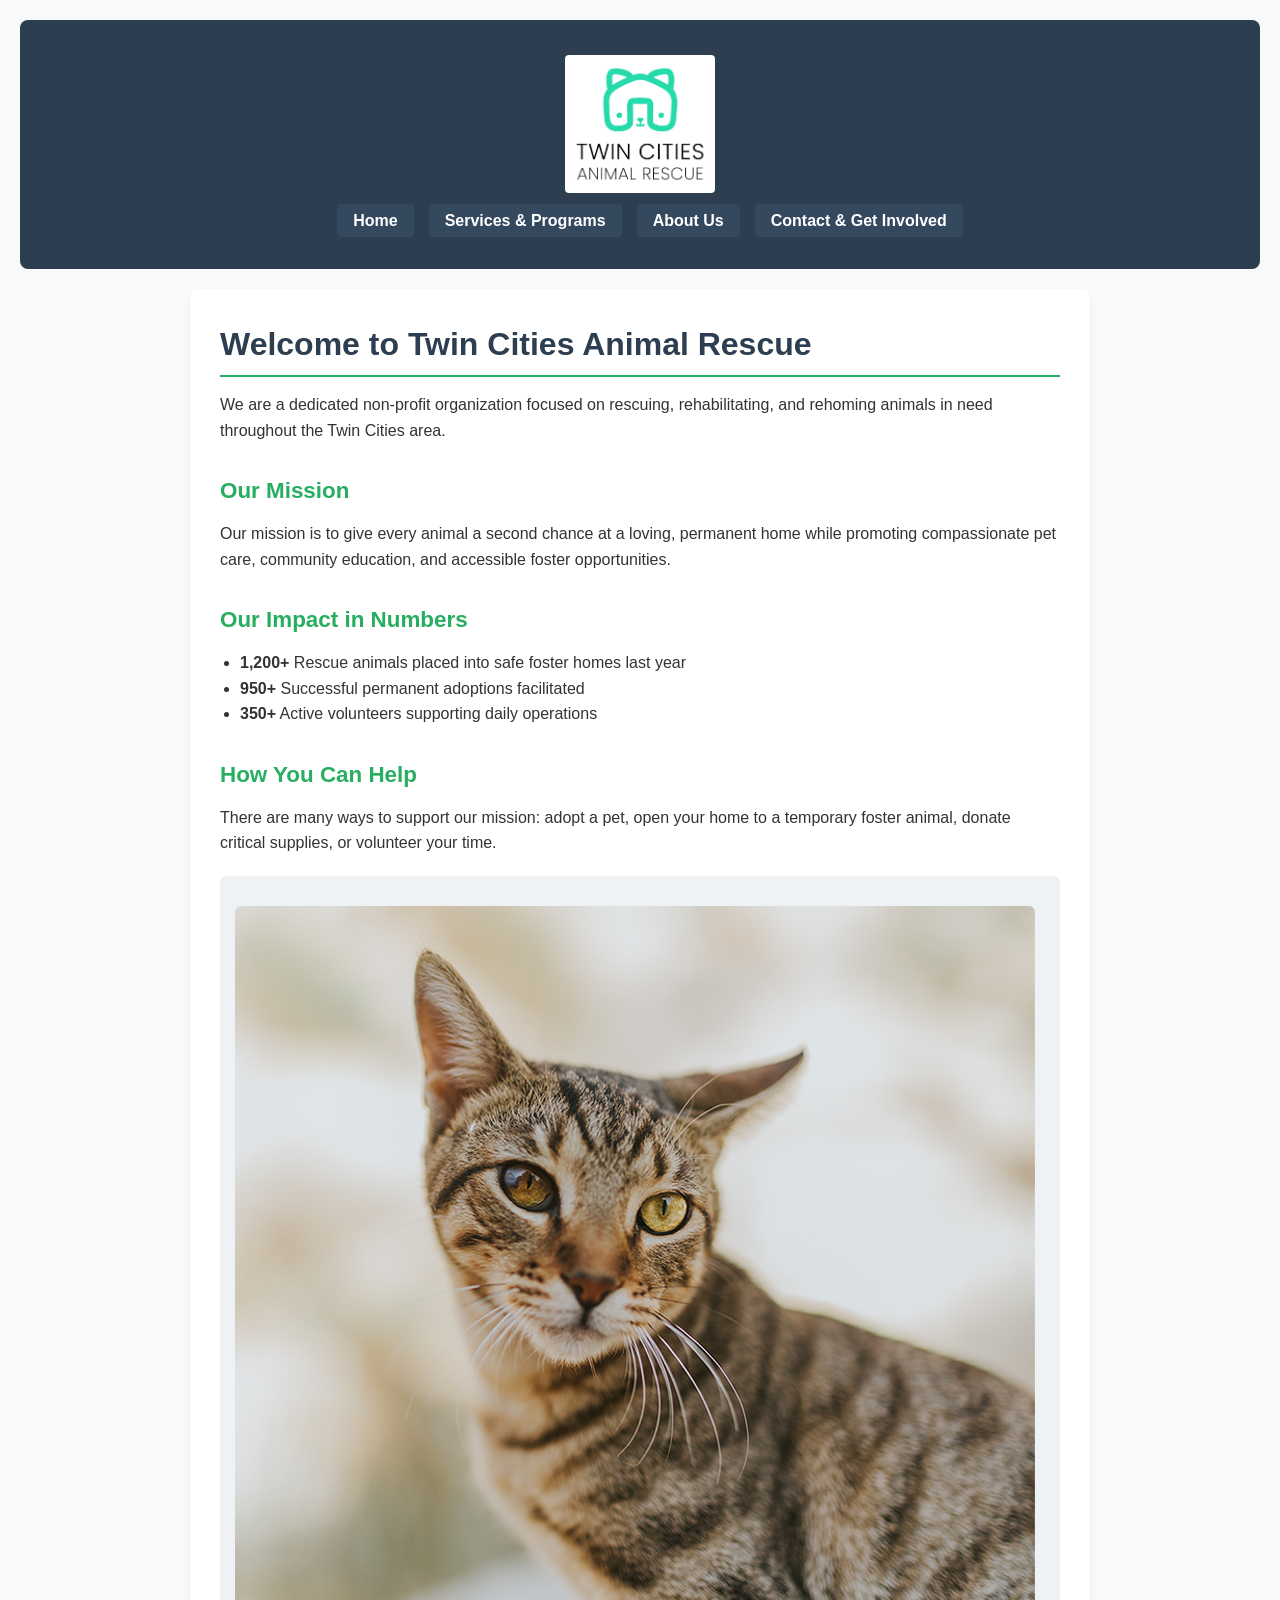
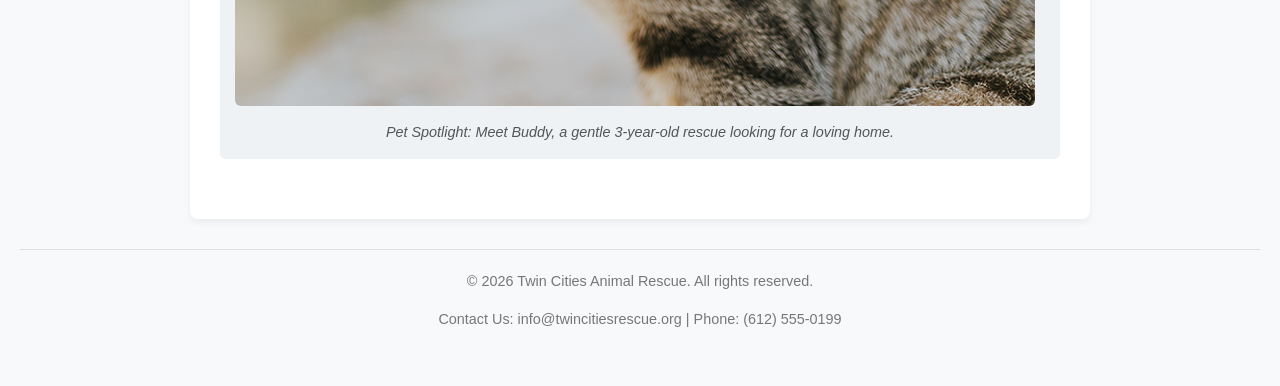
<file: index.html>
<!DOCTYPE html>
<html lang="en">
<head>
    <meta charset="UTF-8">
    <meta name="viewport" content="width=device-width, initial-scale=1.0">
    <title>Twin Cities Animal Rescue - Home</title>
    <link rel="stylesheet" href="style.css">
</head>
<body>
    <header>
        <img src="rescue-logo_c.png" alt="Twin Cities Animal Rescue official logo depicting a happy dog and cat outline">
        <nav>
            <ul>
                <li><a href="index.html">Home</a></li>
                <li><a href="services.html">Services & Programs</a></li>
                <li><a href="about.html">About Us</a></li>
                <li><a href="contact.html">Contact & Get Involved</a></li>
            </ul>
        </nav>
    </header>
    <main>
        <section>
            <h1>Welcome to Twin Cities Animal Rescue</h1>
            <p>We are a dedicated non-profit organization focused on rescuing, rehabilitating, and rehoming animals in need throughout the Twin Cities area.</p>
        </section>
        <section>
            <h2>Our Mission</h2>
            <p>Our mission is to give every animal a second chance at a loving, permanent home while promoting compassionate pet care, community education, and accessible foster opportunities.</p>
        </section>
        <section>
            <h2>Our Impact in Numbers</h2>
            <ul>
                <li><strong>1,200+</strong> Rescue animals placed into safe foster homes last year</li>
                <li><strong>950+</strong> Successful permanent adoptions facilitated</li>
                <li><strong>350+</strong> Active volunteers supporting daily operations</li>
            </ul>
        </section>
        <section>
            <h2>How You Can Help</h2>
            <p>There are many ways to support our mission: adopt a pet, open your home to a temporary foster animal, donate critical supplies, or volunteer your time.</p>
            <figure>
                <img src="rescue-pet-spotlight_c.png" alt="A friendly rescue dog sitting calmly on a blanket awaiting adoption">
                <figcaption>Pet Spotlight: Meet Buddy, a gentle 3-year-old rescue looking for a loving home.</figcaption>
            </figure>
        </section>
    </main>
    <footer>
        <p>&copy; 2026 Twin Cities Animal Rescue. All rights reserved.</p>
        <p>Contact Us: info@twincitiesrescue.org | Phone: (612) 555-0199</p>
    </footer>
    <script src="script.js"></script>
</body>
</html>
</file>
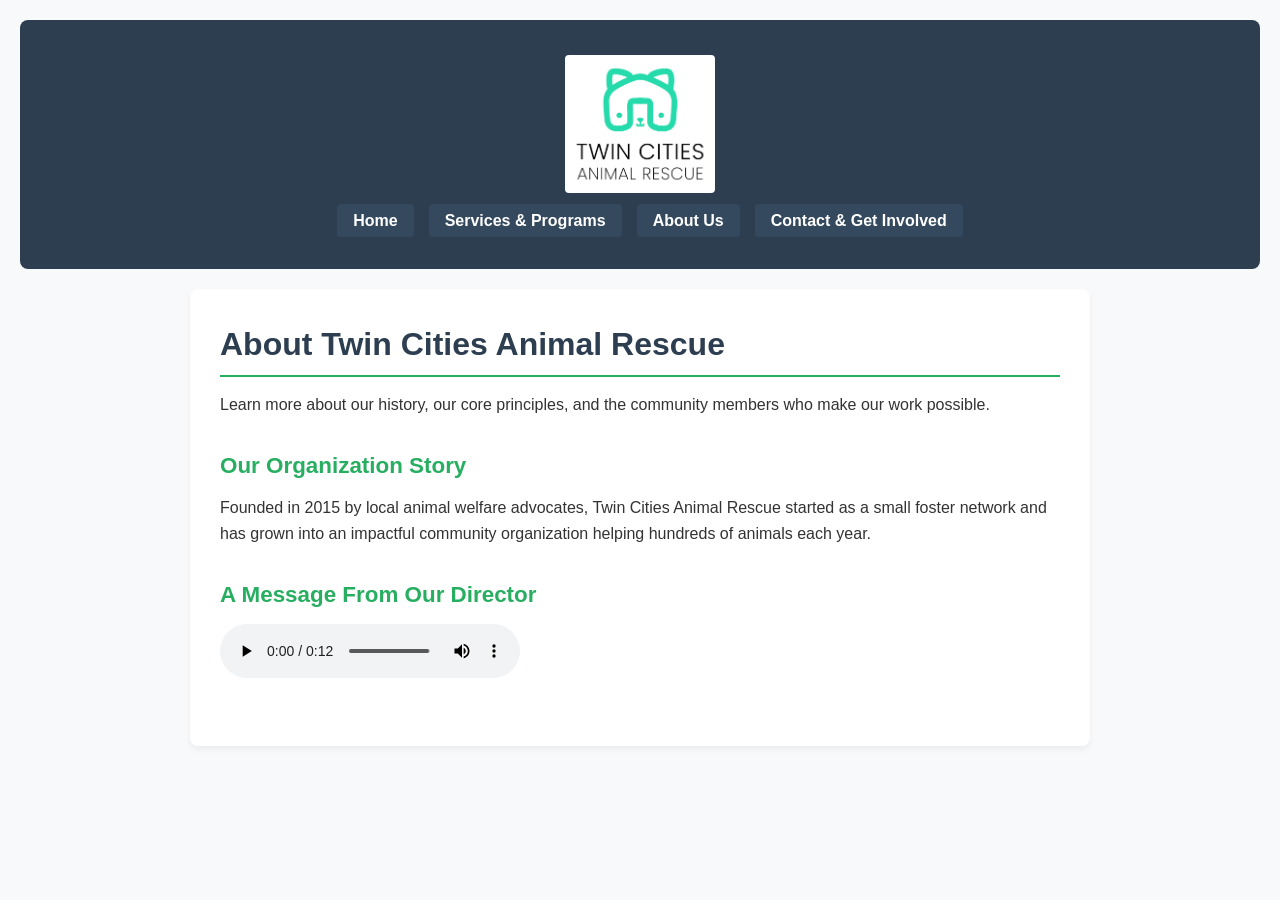
<file: about.html>
<!DOCTYPE html>
<html lang="en">
<head>
    <meta charset="UTF-8">
    <meta name="viewport" content="width=device-width, initial-scale=1.0">
    <title>Twin Cities Animal Rescue - About Us</title>
    <link rel="stylesheet" href="style.css" />
</head>
<body>
    <header>
        <img src="rescue-logo_c.png" alt="Twin Cities Animal Rescue logo">
        <nav>
            <ul>
                <li><a href="index.html">Home</a></li>
                <li><a href="services.html">Services & Programs</a></li>
                <li><a href="about.html">About Us</a></li>
                <li><a href="contact.html">Contact & Get Involved</a></li>
            </ul>
        </nav>
    </header>
    <main>
        <section>
            <h1>About Twin Cities Animal Rescue</h1>
            <p>Learn more about our history, our core principles, and the community members who make our work possible.</p>
        </section>
        <section>
            <h2>Our Organization Story</h2>
            <p>Founded in 2015 by local animal welfare advocates, Twin Cities Animal Rescue started as a small foster network and has grown into an impactful community organization helping hundreds of animals each year.</p>
        </section>
        <section>
            <h2>A Message From Our Director</h2>
            <audio controls>
                <source src="rescue-message_c.mp3" type="audio/mpeg">
                Your browser does not support the audio element. Listen to the director's update detailing our goals for animal welfare across the Twin Cities area.
            </audio>
        </section>
</file>
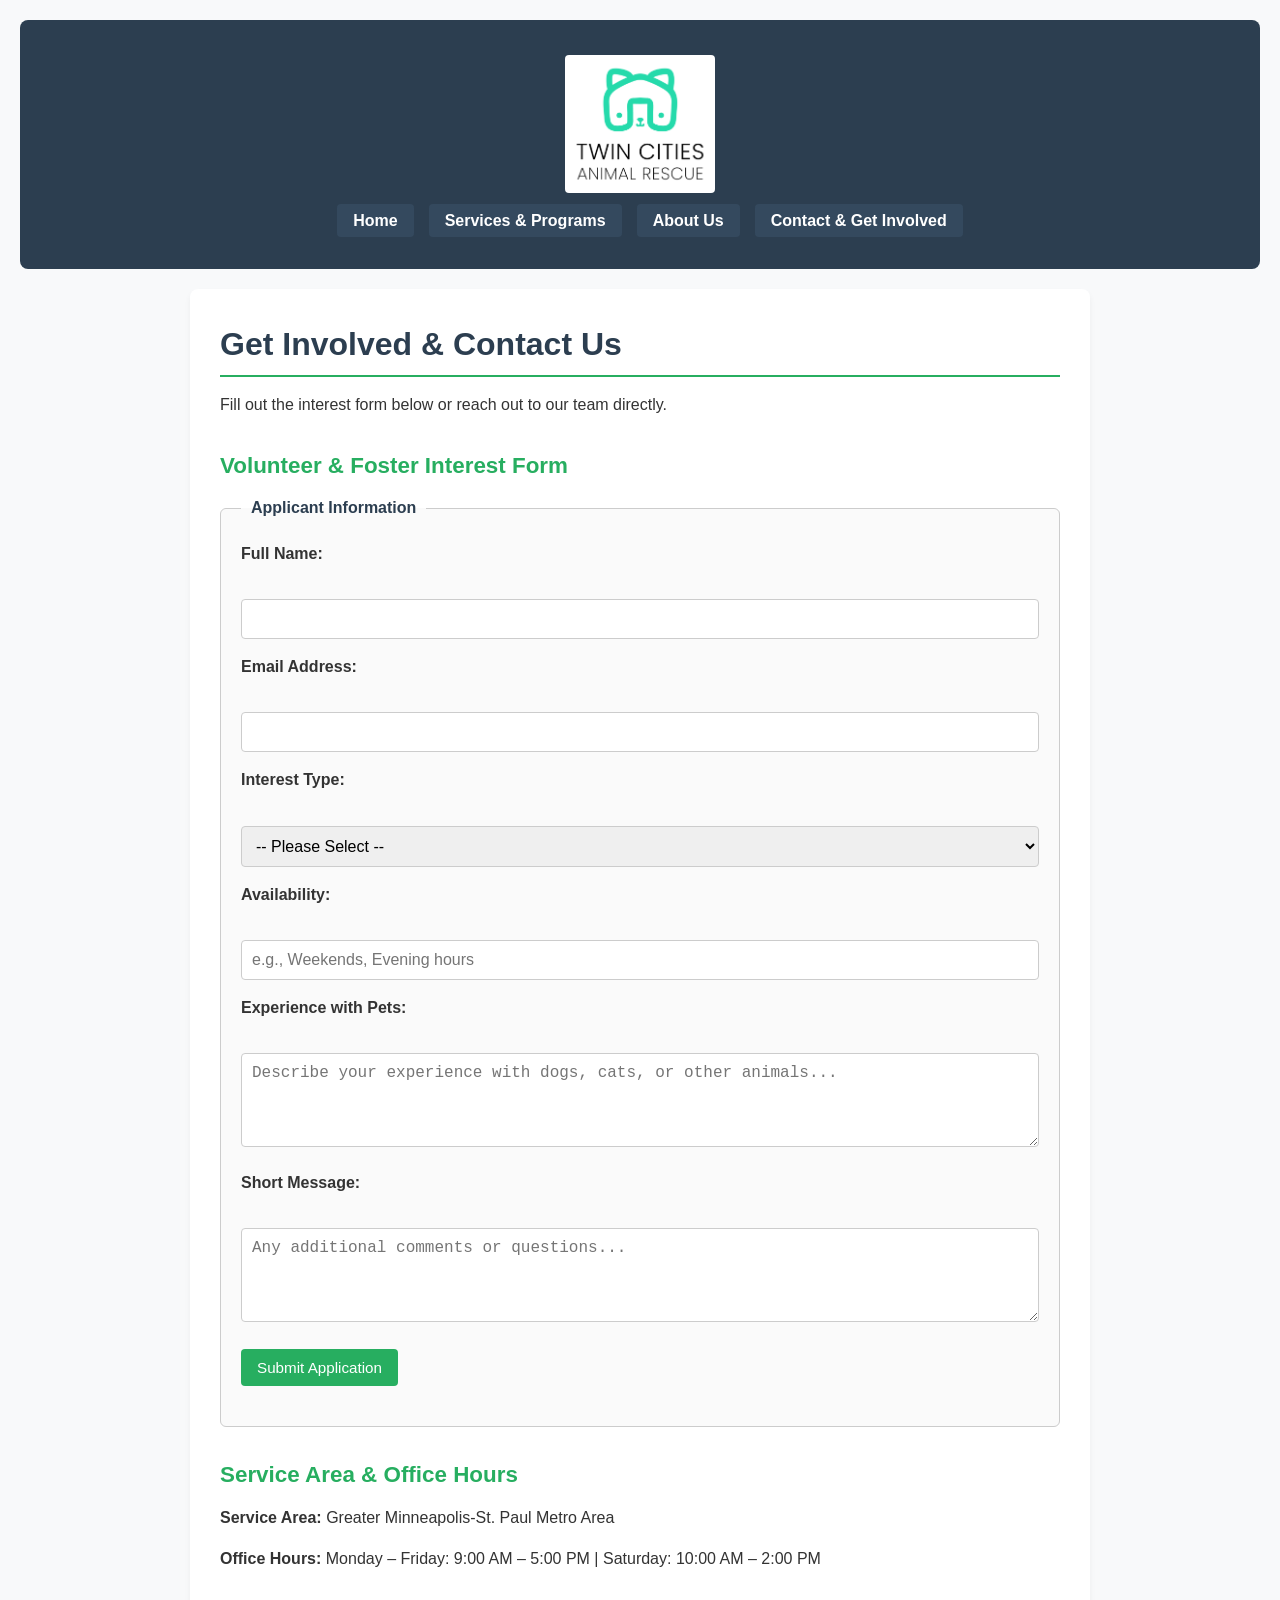
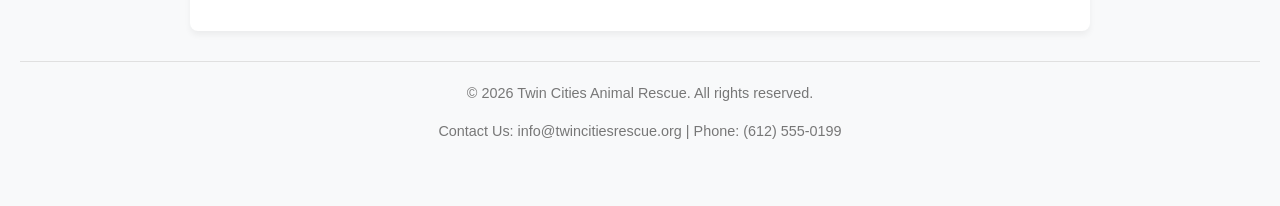
<file: contact.html>
<!DOCTYPE html>
<html lang="en">
<head>
    <meta charset="UTF-8">
    <meta name="viewport" content="width=device-width, initial-scale=1.0">
    <title>Twin Cities Animal Rescue - Contact & Get Involved</title>
    <link rel="stylesheet" href="style.css">
</head>
<body>
    <header>
        <img src="rescue-logo_c.png" alt="Twin Cities Animal Rescue logo">
        <nav>
            <ul>
                <li><a href="index.html">Home</a></li>
                <li><a href="services.html">Services & Programs</a></li>
                <li><a href="about.html">About Us</a></li>
                <li><a href="contact.html">Contact & Get Involved</a></li>
            </ul>
        </nav>
    </header>
    <main>
        <section>
            <h1>Get Involved & Contact Us</h1>
            <p>Fill out the interest form below or reach out to our team directly.</p>
        </section>
        <section>
            <h2>Volunteer & Foster Interest Form</h2>
            <form action="#" method="post">
                <fieldset>
                    <legend>Applicant Information</legend>
                    <p>
                        <label for="full-name">Full Name:</label><br>
                        <input type="text" id="full-name" name="full_name" required>
                    </p>
                    <p>
                        <label for="email-address">Email Address:</label><br>
                        <input type="email" id="email-address" name="email" required>
                    </p>
                    <p>
                        <label for="interest-type">Interest Type:</label><br>
                        <select id="interest-type" name="interest_type" required>
                            <option value="">-- Please Select --</option>
                            <option value="volunteer">Volunteer</option>
                            <option value="foster">Foster Caregiver</option>
                            <option value="adoption">Adoption Inquiry</option>
                        </select>
                    </p>
                    <p>
                        <label for="availability">Availability:</label><br>
                        <input type="text" id="availability" name="availability" placeholder="e.g., Weekends, Evening hours" required>
                    </p>
                    <p>
                        <label for="pet-experience">Experience with Pets:</label><br>
                        <textarea id="pet-experience" name="pet_experience" rows="4" cols="40" placeholder="Describe your experience with dogs, cats, or other animals..."></textarea>
                    </p>
                    <p>
                        <label for="user-message">Short Message:</label><br>
                        <textarea id="user-message" name="message" rows="4" cols="40" placeholder="Any additional comments or questions..."></textarea>
                    </p>
                    <p>
                        <button type="submit">Submit Application</button>
                    </p>
                </fieldset>
            </form>
        </section>
        <section>
            <h2>Service Area & Office Hours</h2>
            <p><strong>Service Area:</strong> Greater Minneapolis-St. Paul Metro Area</p>
            <p><strong>Office Hours:</strong> Monday – Friday: 9:00 AM – 5:00 PM | Saturday: 10:00 AM – 2:00 PM</p>
        </section>
    </main>
    <footer>
        <p>&copy; 2026 Twin Cities Animal Rescue. All rights reserved.</p>
        <p>Contact Us: info@twincitiesrescue.org | Phone: (612) 555-0199</p>
    </footer>
    <script src="script.js"></script>
</body>
</html>
</file>
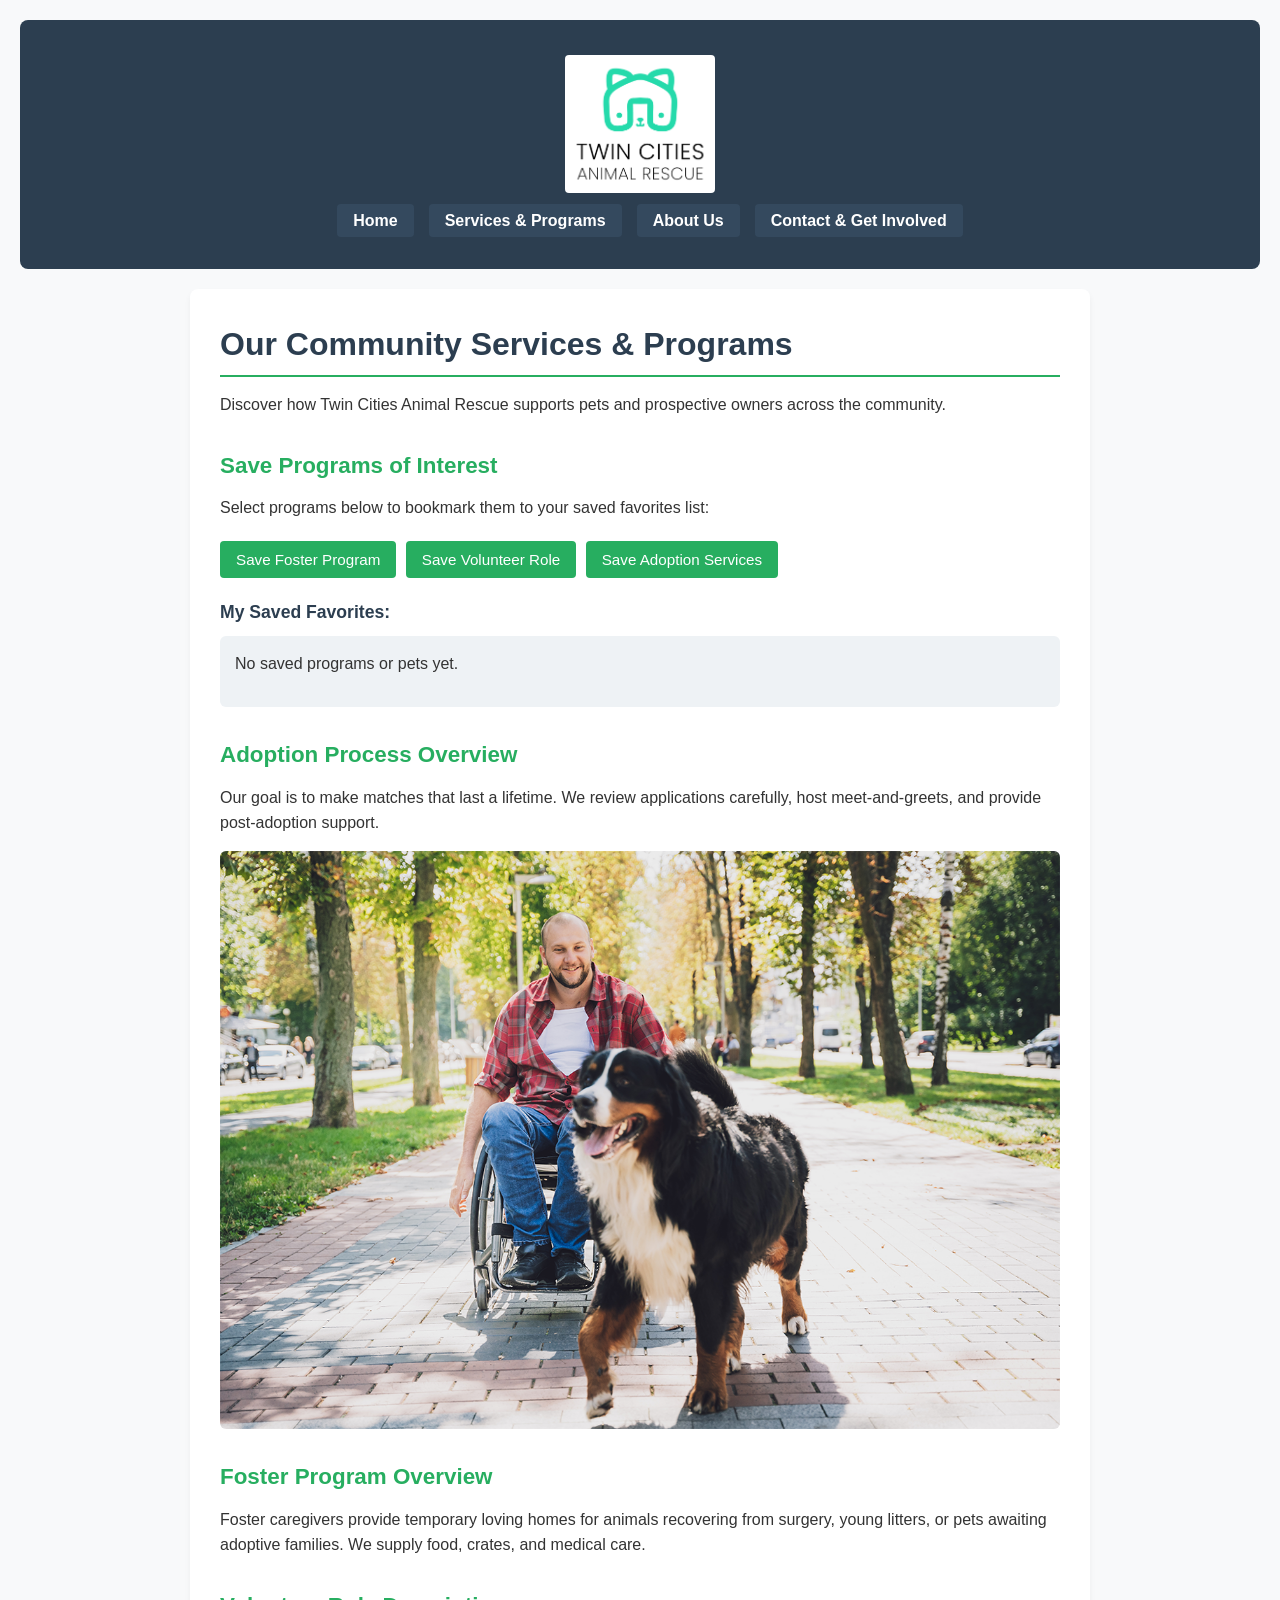
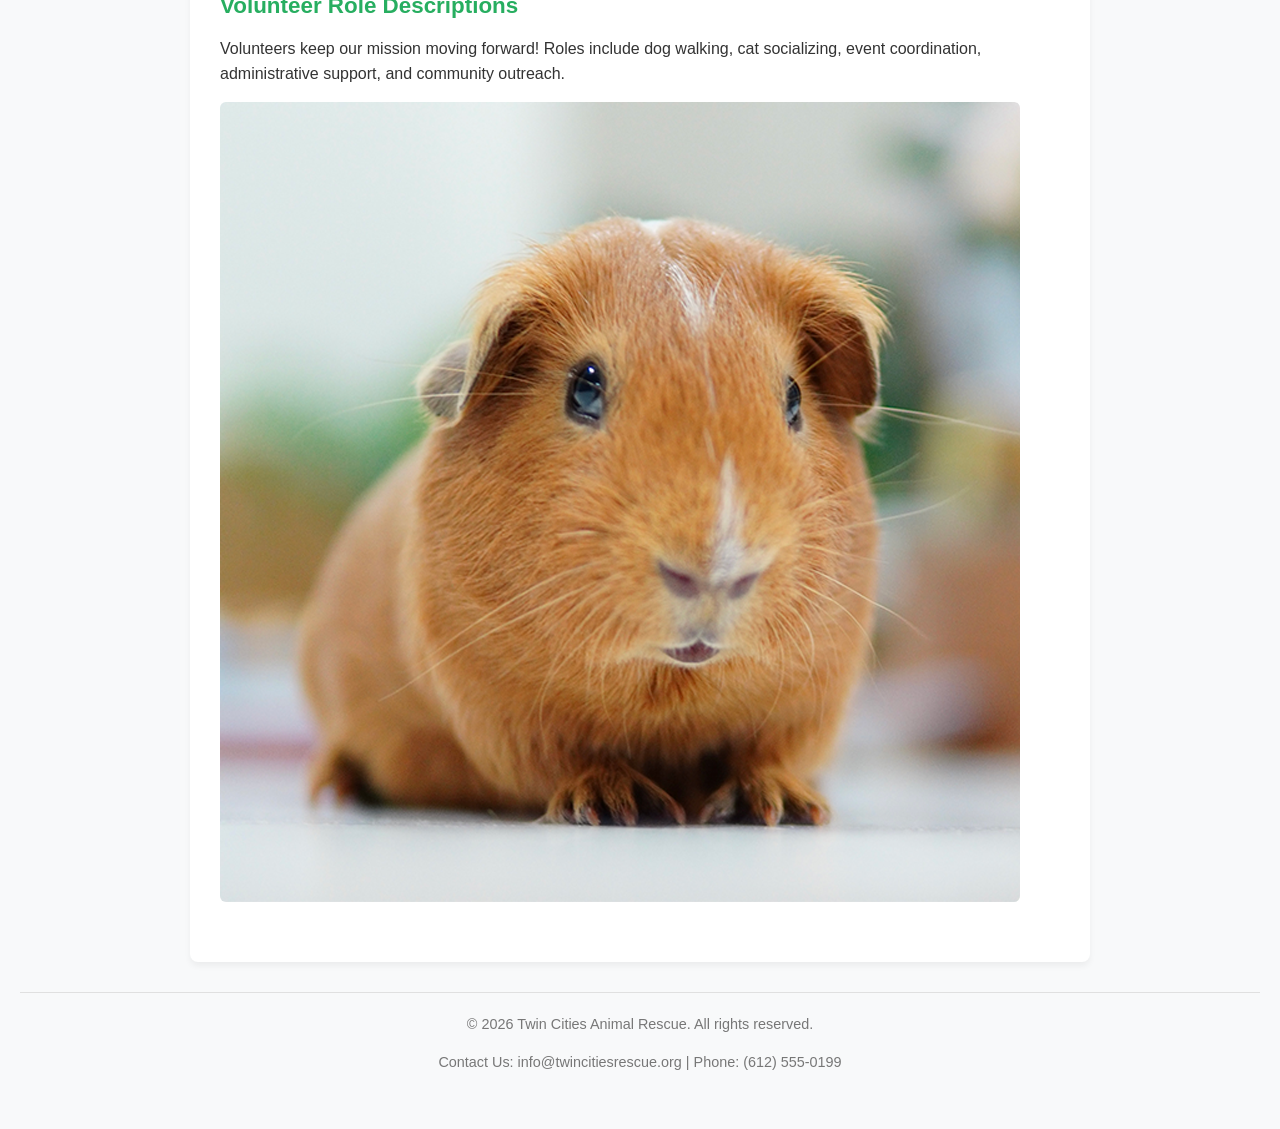
<file: services.html>
<!DOCTYPE html>
<html lang="en">
<head>
    <meta charset="UTF-8">
    <meta name="viewport" content="width=device-width, initial-scale=1.0">
    <title>Twin Cities Animal Rescue - Services & Programs</title>
    <link rel="stylesheet" href="style.css">
</head>
<body>
    <header>
        <img src="rescue-logo_c.png" alt="Twin Cities Animal Rescue logo">
        <nav>
            <ul>
                <li><a href="index.html">Home</a></li>
                <li><a href="services.html">Services & Programs</a></li>
                <li><a href="about.html">About Us</a></li>
                <li><a href="contact.html">Contact & Get Involved</a></li>
            </ul>
        </nav>
    </header>
    <main>
        <section>
            <h1>Our Community Services & Programs</h1>
            <p>Discover how Twin Cities Animal Rescue supports pets and prospective owners across the community.</p>
        </section>
        <section>
            <h2>Save Programs of Interest</h2>
            <p>Select programs below to bookmark them to your saved favorites list:</p>
            <button onclick="toggleSaveProgram('Foster Caregiver Program')">Save Foster Program</button>
            <button onclick="toggleSaveProgram('Volunteer Dog Walker')">Save Volunteer Role</button>
            <button onclick="toggleSaveProgram('Adoption Matchmaking')">Save Adoption Services</button>
            
            <h3>My Saved Favorites:</h3>
            <div id="saved-list-container"></div>
        </section>
        <section>
            <h2>Adoption Process Overview</h2>
            <p>Our goal is to make matches that last a lifetime. We review applications carefully, host meet-and-greets, and provide post-adoption support.</p>
            <picture>
                <source media="(min-width: 800px)" srcset="rescue-feature-large_c.png">
                <img src="rescue-feature-small_c.png" alt="Volunteers caring for rescued animals at a community outreach event">
            </picture>
        </section>
        <section>
            <h2>Foster Program Overview</h2>
            <p>Foster caregivers provide temporary loving homes for animals recovering from surgery, young litters, or pets awaiting adoptive families. We supply food, crates, and medical care.</p>
        </section>
        <section>
            <h2>Volunteer Role Descriptions</h2>
            <p>Volunteers keep our mission moving forward! Roles include dog walking, cat socializing, event coordination, administrative support, and community outreach.</p>
            <img src="rescue-pet_c.png" alt="A dedicated rescue volunteer walking a shelter dog in a local park">
        </section>
    </main>
    <footer>
        <p>&copy; 2026 Twin Cities Animal Rescue. All rights reserved.</p>
        <p>Contact Us: info@twincitiesrescue.org | Phone: (612) 555-0199</p>
    </footer>
    <script src="script.js"></script>
</body>
</html>
</file>
<file: style.css>
/* ==========================================
   TWIN CITIES ANIMAL RESCUE - STYLESHEET
   ========================================== */


* {
    box-sizing: border-box;
    margin: 0;
    padding: 0;
}

body {
    font-family: Arial, Helvetica, sans-serif;
    line-height: 1.6;
    color: #333333;
    background-color: #f8f9fa;
    padding: 20px;
}

header {
    background-color: #2c3e50;
    color: #ffffff;
    padding: 20px;
    display: flex;
    flex-direction: column;
    align-items: center;
    border-radius: 8px;
    margin-bottom: 20px;
}

header img {
    max-width: 150px;
    height: auto;
    margin-bottom: 15px;
    border-radius: 4px;
}

nav ul {
    list-style: none;
    display: flex;
    gap: 15px;
    flex-wrap: wrap;
    justify-content: center;
}

nav a {
    color: #ffffff;
    text-decoration: none;
    font-weight: bold;
    padding: 8px 16px;
    border-radius: 4px;
    background-color: #34495e;
    transition: background-color 0.2s ease;
}

nav a:hover {
    background-color: #27ae60;
}

main {
    max-width: 900px;
    margin: 0 auto;
    background: #ffffff;
    padding: 30px;
    border-radius: 8px;
    box-shadow: 0 4px 6px rgba(0, 0, 0, 0.05);
}

section {
    margin-bottom: 30px;
}

h1 {
    color: #2c3e50;
    font-size: 2rem;
    margin-bottom: 15px;
    border-bottom: 2px solid #27ae60;
    padding-bottom: 5px;
}

h2 {
    color: #27ae60;
    font-size: 1.4rem;
    margin-bottom: 12px;
}

h3 {
    color: #2c3e50;
    font-size: 1.1rem;
    margin-top: 15px;
    margin-bottom: 10px;
}

p {
    margin-bottom: 15px;
}

ul {
    margin-left: 20px;
    margin-bottom: 15px;
}

img, video, picture img {
    max-width: 100%;
    height: auto;
    border-radius: 6px;
    display: block;
    margin: 15px 0;
}

figure {
    background: #eef2f5;
    padding: 15px;
    border-radius: 6px;
    text-align: center;
    margin: 20px 0;
}

figcaption {
    font-style: italic;
    font-size: 0.9rem;
    color: #555555;
    margin-top: 8px;
}

button {
    background-color: #27ae60;
    color: #ffffff;
    border: none;
    padding: 10px 16px;
    font-size: 0.95rem;
    border-radius: 4px;
    cursor: pointer;
    margin: 5px 5px 5px 0;
    transition: background-color 0.2s ease;
}

button:hover {
    background-color: #219150;
}

#saved-list-container {
    background-color: #eef2f5;
    padding: 15px;
    border-radius: 6px;
    margin-top: 10px;
}

#saved-list-container button {
    background-color: #d9534f;
    padding: 4px 8px;
    font-size: 0.8rem;
    margin-left: 10px;
}

#saved-list-container button:hover {
    background-color: #c9302c;
}

fieldset {
    border: 1px solid #cccccc;
    padding: 20px;
    border-radius: 6px;
    background: #fafafa;
}

legend {
    font-weight: bold;
    color: #2c3e50;
    padding: 0 10px;
}

label {
    font-weight: bold;
    display: block;
    margin-bottom: 5px;
}

input[type="text"],
input[type="email"],
select,
textarea {
    width: 100%;
    padding: 10px;
    border: 1px solid #ccc;
    border-radius: 4px;
    font-size: 1rem;
    margin-top: 2px;
}

input:focus, select:focus, textarea:focus {
    border-color: #27ae60;
    outline: none;
}

.error-msg {
    color: #d9534f;
    font-size: 0.85rem;
    margin-top: 4px;
    display: block;
    font-weight: bold;
}

footer {
    text-align: center;
    padding: 20px;
    margin-top: 30px;
    font-size: 0.9rem;
    color: #777777;
    border-top: 1px solid #e0e0e0;
}
</file>
